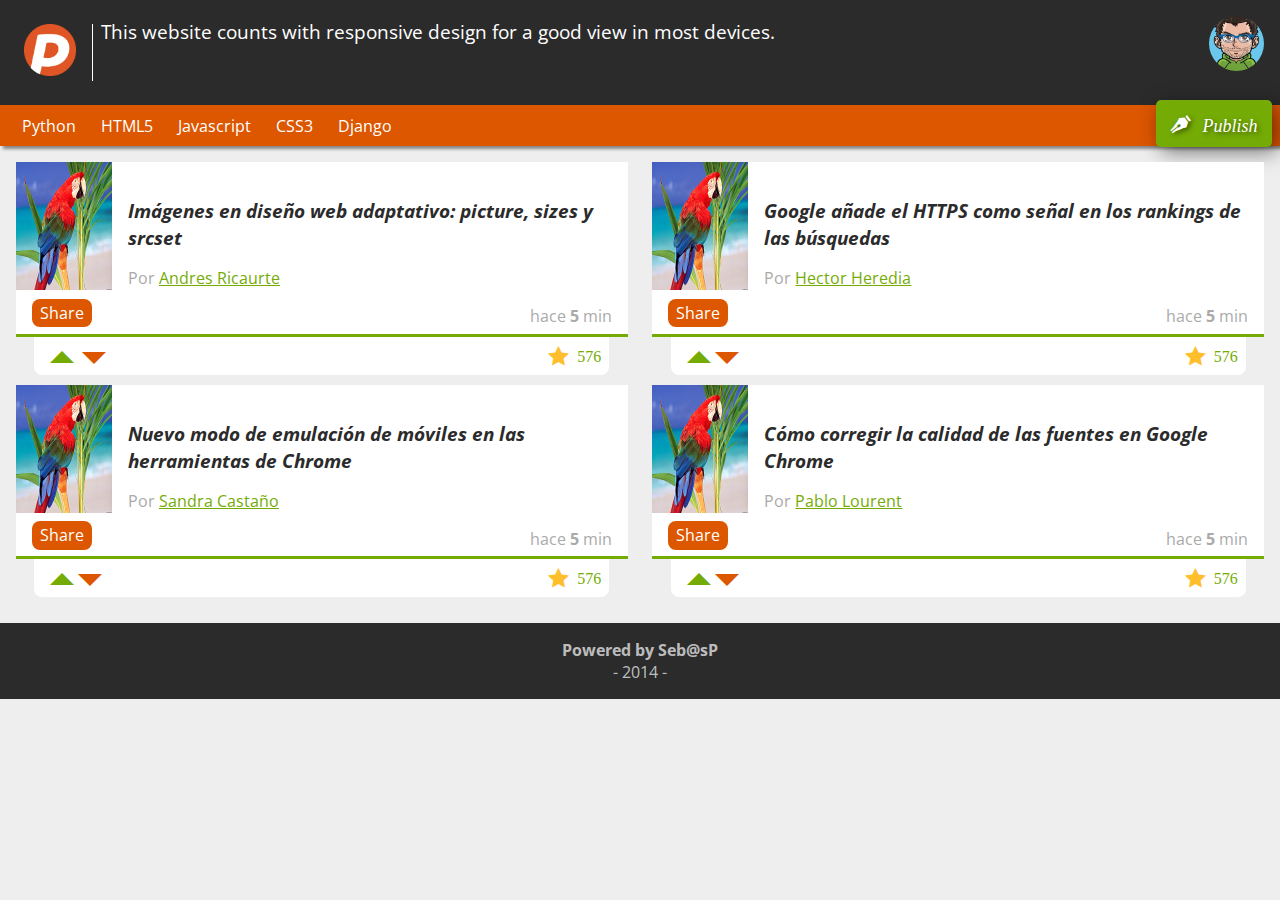
<file: index.html>
<!DOCTYPE html>
<html lang="es">
	<head>
		<meta charset="utf-8" />
		<meta name="description" content="Proyecto de diseño web con Html5, CSS3, Javascript"/><!--Cuando se realiza una busqueda en google, esta es la descripción que aparece debajo de la url de la página-->
		<meta name="viewport"	content="width=device-width, minimum-scale=1, maximum-scale=1" /><!--Visualizar el contenido sin zoom al 100%-->
		<title>Pulse</title>		
		<link rel="stylesheet" href="css/normalize.css" /><!--Codigo para resetear el css en la mayoria de los navegadores -->
		<link rel="stylesheet" href="css/styles.css" />
		<script src="js/prefixfree.js"></script><!--Libreria utilizada para evitar los prefijos en la hoja de estilos (webkit,moz,o,ms) -->		
	</head>
	<body>
		<header>
			<figure id="logo">
					<img src="images/logos.png" />
			</figure><!--Etiqueta para <imagenes--></imagenes-->
			<h1>
				This website counts with responsive design for a good view in most devices.
			</h1>
			<figure id="avatar">
				<!---<img src="images/avatar.jpg" />ESTA IMAGEN SE CARGARÁ POR MEDIO DE AJAX Y LA RUTA EN UN JSON-->
			</figure>
		</header><!-- /header -->
		<nav><!--Barra de navegacion-->	
			<ul>
				<li><a href="#" class="menu-item">Python</a></li>
				<li><a href="#" class="menu-item">HTML5</a></li>
				<li><a href="#" class="menu-item">Javascript</a></li>
				<li><a href="#" class="menu-item">CSS3</a></li>
				<li><a href="#" class="menu-item">Django	</a></li>
				<li id="publicar_nav">
					<a href="#" id="show-form" class="icon-pen">Publish</a>
				</li>			
			</ul>	
		</nav>
		<form action="" id="formulario" class="formu">
			<input type="text" id="titulo" placeholder="Titulo" required />
			<input type="url" id="url" placeholder="Enlace" required />
			<input type="submit" value="Agregar" />
		</form>		
		<section id="contenido">

			<article class="item">
				<figure class="image_item">
					<img src="images/imagen.jpg"/>				
				</figure>
				<h2 class="titulo_item">
					<a href="#">
						Imágenes en diseño web adaptativo: picture, sizes y srcset
					</a>
				</h2>
				<div class="autor_item">
					Por <a href="#">Andres Ricaurte</a>
				</div>	
				<div class="datos_item">
					<a href="#" class="tag_item">Share</a>
					<span class="fecha_item">
						hace <strong>5</strong> min 
					</span>					
				</div>
				<div class="votacion">
					<a href="#" class="up icon-triangle-up"> </a> 					
					<a href="#" class="down icon-triangle-down"></a>
					<a href="#" class="comentarios_item icon-star"> 576</a>
					<a href="#" class="guardar_item"></a>	
				</div>					
			</article>	

				<article class="item">
				<figure class="image_item">
					<img src="images/imagen.jpg"/>				
				</figure>
				<h2 class="titulo_item">
					<a href="#">
						Google añade el HTTPS como señal en los rankings de las búsquedas
					</a>
				</h2>
				<div class="autor_item">
					Por <a href="#">Hector Heredia</a>
				</div>	
				<div class="datos_item">
					<a href="#" class="tag_item">Share</a>
					<span class="fecha_item">
						hace <strong>5</strong> min 
					</span>					
				</div>
				<div class="votacion">
					<a href="#" class="up icon-triangle-up"></a>
					
					<a href="#" class="down icon-triangle-down"></a>
					<a href="#" class="comentarios_item icon-star"> 576</a>
					<a href="#" class="guardar_item"></a>	
				</div>					
			</article>	

				<article class="item">
				<figure class="image_item">
					<img src="images/imagen.jpg"/>				
				</figure>
				<h2 class="titulo_item">
					<a href="#">
						Nuevo modo de emulación de móviles en las herramientas de Chrome
					</a>
				</h2>
				<div class="autor_item">
					Por <a href="#">Sandra Castaño</a>
				</div>	
				<div class="datos_item">
					<a href="#" class="tag_item">Share</a>
					<span class="fecha_item">
						hace <strong>5</strong> min 
					</span>					
				</div>
				<div class="votacion">
					<a href="#" class="up icon-triangle-up"></a>
					
					<a href="#" class="down icon-triangle-down"></a>
					<a href="#" class="comentarios_item icon-star"> 576</a>
					<a href="#" class="guardar_item"></a>	
				</div>					
			</article>	

				<article class="item">
				<figure class="image_item">
					<img src="images/imagen.jpg"/>				
				</figure>
				<h2 class="titulo_item">
					<a href="#">
						Cómo corregir la calidad de las fuentes en Google Chrome
					</a>
				</h2>
				<div class="autor_item">
					Por <a href="#">Pablo Lourent</a>
				</div>	
				<div class="datos_item">
					<a href="#" class="tag_item">Share</a>
					<span class="fecha_item">
						hace <strong>5</strong> min 
					</span>					
				</div>
				<div class="votacion">
					<a href="#" class="up icon-triangle-up"></a>
					
					<a href="#" class="down icon-triangle-down"></a>
					<a href="#" class="comentarios_item icon-star"> 576</a>
					<a href="#" class="guardar_item"></a>	
				</div>					
			</article>	
		</section>	
		<div id="clima"></div>
		<div id="geo"></div>
		<footer>
			<p>
				<strong>Powered by Seb@sP</strong>
			</p>
			<p>
				2014
			</p>				
		</footer>
		<script src="//code.jquery.com/jquery-1.11.2.min.js"></script>
		<script src="js/scriptfile.js"></script>
		<script src="js/geo.js"></script>
		<script src="js/ajax.js"></script>
		<script>			
			//FUNCION QUE SE ACTIVA CUANDO EL EVENTO DomContentLoaded ESTÁ LISTO
			$( function(){
				
			});
		</script>

	</body>
</html>
</file>
<file: css/styles.css>
@import url(http://fonts.googleapis.com/css?family=Open+Sans:700,400);

@font-face {
	font-family: 'icomoon';
	src:url('fuentes/icomoon.eot?2pixao');
	src:url('fuentes/icomoon.eot?#iefix2pixao') format('embedded-opentype'),
		url('fuentes/icomoon.woff?2pixao') format('woff'),
		url('fuentes/icomoon.ttf?2pixao') format('truetype'),
		url('fuentes/icomoon.svg?2pixao#icomoon') format('svg');
	font-weight: normal;
	font-style: normal;
}

[class^="icon-"], [class*=" icon-"] {
	font-family: 'icomoon';
	speak: none;
	font-style: normal;
	font-weight: normal;
	font-variant: normal;
	text-transform: none;
	line-height: 1;

	/* Better Font Rendering =========== */
	-webkit-font-smoothing: antialiased;
	-moz-osx-font-smoothing: grayscale;
}

.icon-star:before {	
	content: "\f02a";
	font-size: 1.5em;
	color: #FFBE2C;	
	position: relative;
	top: 0.2em;	
}
.icon-triangle-down:before {
	content: "\f05b";
	font-size: 2em;
	color: #DD5600;
}

.icon-triangle-up:before {
	content: "\f0aa";
	font-size: 2em;
	color: #74AC05;
	position: relative;
	top: 0.1em;	
}

.icon-pen:before {
	content: "\e908";
	font-size: 1em;
	color: white;
	margin-right: 0.8em;	
	transition: 0.3s;
}

body
{
	background: #EEEEEE;
	font-family: "Open Sans";
	font-size: 16px;

}

a
{
	color: #74AC05;
}

header
{
	background: #2B2B2B;
	color: white;	
	padding: 0.5em;
	overflow: hidden;
	position: relative;
}

header figure
{
	float: left;
	margin: 1em 1em;
}

header h1 
{	
	font-size: 1.2em;
	font-weight: normal;	
	margin: 0.5em 70px 0 0;

}

header #logo
{
	border-right:1px solid white ;
	margin-right: 0.5em;
}

header #logo img
{		
	margin-right: 0.5em;
	padding-right: 0.5em;
	width: 52px;	
}

header #logo img:hover
{
	transform:rotate(360deg);
	transition: 1s;
}

header #avatar
{
	margin: 1em 1em 0 0;
	position: absolute;
	right: 0;/* Posicionar elemento*/
	top: 0;/* Posicionar elemento*/
}

header #avatar img
{
	border-radius: 50%;
	width: 55px;
}

footer
{
	color: rgba(255, 255, 255, 0.7);
	background: #2B2B2B;	
	text-align: center;
	padding: 1em;
}

footer p:first-child
{
	margin: 0;

}

footer p:last-child
{
	margin: 0;
}

footer p:last-child:after
{
	content: " -";
}

footer p:last-child:before
{
	content: "- ";
}

nav
{
	box-shadow: 3px 3px 3px #888888;
	background: #DD5600;		
	position: relative;
	padding: 0 6em 0 0;
}

nav ul
{
	list-style: none;
	margin: 0;
	padding: 0.2em 1em;
}


nav ul li
{
	display: inline-block;
	margin: 0 0.5em 0 0;
}

nav ul #publicar_nav
{
	position: absolute;
	top: -0.3em;
	right: 0;
}

nav ul #publicar_nav a
{
	background: #74AC05;
	border-radius: 5px;
	padding: 0.8em;
	box-shadow: rgba(0, 0, 0, 0.5) 5px 5px 20px;
	font-size: 18px;
	font-style: italic;
	text-decoration: none;
	text-shadow: rgba(0, 0, 0, 0.5) 2px 2px 5px; /*rgba=color    Difuminacion de la sombra*/

}

nav ul #publicar_nav a:hover:before
{
	transform: scale(1.5, 1.5);
	color: #FFBE2C;	
}

nav ul li a
{
	border-radius: 2px;
	color: white;
	display: block;
	padding: 0.4em;
	text-decoration: none;
	transition: 0.3s;
}

nav ul li .menu-item:hover
{
	background: #f9792f;
	color: #2B2B2B;	|
}


nav ul li a:active
{
	position:relative;
	top:1px;
}

.formu
{
	display: none;
	padding: 1em;
	text-align: right;
}

.formu input
{
	border: 1px solid #888;
	border-radius: 5px;
	margin:0.2em;
	padding: 0.3em 0.6em;
}

.formu input[type="submit"]
{
	background: #DD5600;
	border-color: #DD5600;
	color: white;
	font-style: italic;
	box-shadow: rgba(0, 0, 0, 0.5) 5px 5px 20px;
	text-shadow: rgba(0, 0, 0, 0.5) 2px 2px 5px;
	padding: 0.4em 1em;
}

#contenido
{
	margin: 1em;
}

#contenido .item
{
	background: white;
	border-bottom: 3px solid #74AC05;	
	margin-bottom: 3em;
	min-height: 128px;
	position: relative;
}

#contenido .item .autor_item
{
	color: #AAA;	
}

#contenido .item .datos_item
{
	margin: 1em 1em 0 0;
	text-align: right;
}

#contenido .item .datos_item .fecha_item
{
	color: #AAA;
}

#contenido .item .datos_item .tag_item
{
	background: #DD5600;
	border-radius: 0.5em ;
	display: inline-block;
	color: white;
	float: left;
	text-decoration: none;	
	padding: 0.2em 0.5em;
	position: relative;
	bottom: .4em;
	left: 1em;
}

#contenido .item .datos_item .tag_item:hover
{
	color: #2B2B2B;
}

#contenido .item .image_item 
{
	float: left;
	margin: 0 1em 0 0 ;
}

#contenido .item .image_item img
{
	width: 96px;
}

#contenido .item .titulo_item
{
	font-size: 1.2em;
	font-style: italic;		
	padding: 1em 1em 0 0;
}

#contenido .item .titulo_item a
{
	color: #2B2B2B;
	text-decoration: none;
}

#contenido .item .votacion
{
	background: white;
	border-radius: 0 0 0.5em 0.5em;
	margin-top: 3px;
	padding: 0.2em 0.5em 0 1em;
	position: absolute;
	left: 3%;
	right: 3%;
	top: 100%;
}

#contenido .item .votacion a
{
	text-decoration: none;
}

#contenido .item .votacion .comentarios_item,
#contenido .item .votacion .guardar_item
{
	float: right;
}

#geo
{
	margin: 1em;
	position: relative;
	left: 38%;
}

/*Media queries: selector css que se encargan de averiguar 
en que resolucion se encuentra el dispositivo desde el cual se accede*/
@media screen and (min-width:800px)/*SE APLICA CUANDO EL ANCHO EN PANTALLA SEA MAYOR A 800 PIXELES*/
{
	#contenido
	{
		overflow: hidden;
	}

	#contenido .item
	{
		width: 49%;
		float: left;		
	}

	#contenido .item:nth-child(odd) /*ODD aplica para numeros impares  even: #s pares*/
	{
		margin-right: 2%;
	}
}

@media screen and (max-width:472px)
{
	.formu input
	{
		display: block;
		margin: 0.3em auto;
	}

	.formu input[type="submit"]
	{
		display: block;
		margin: 0.5em auto;
	}
}
</file>
